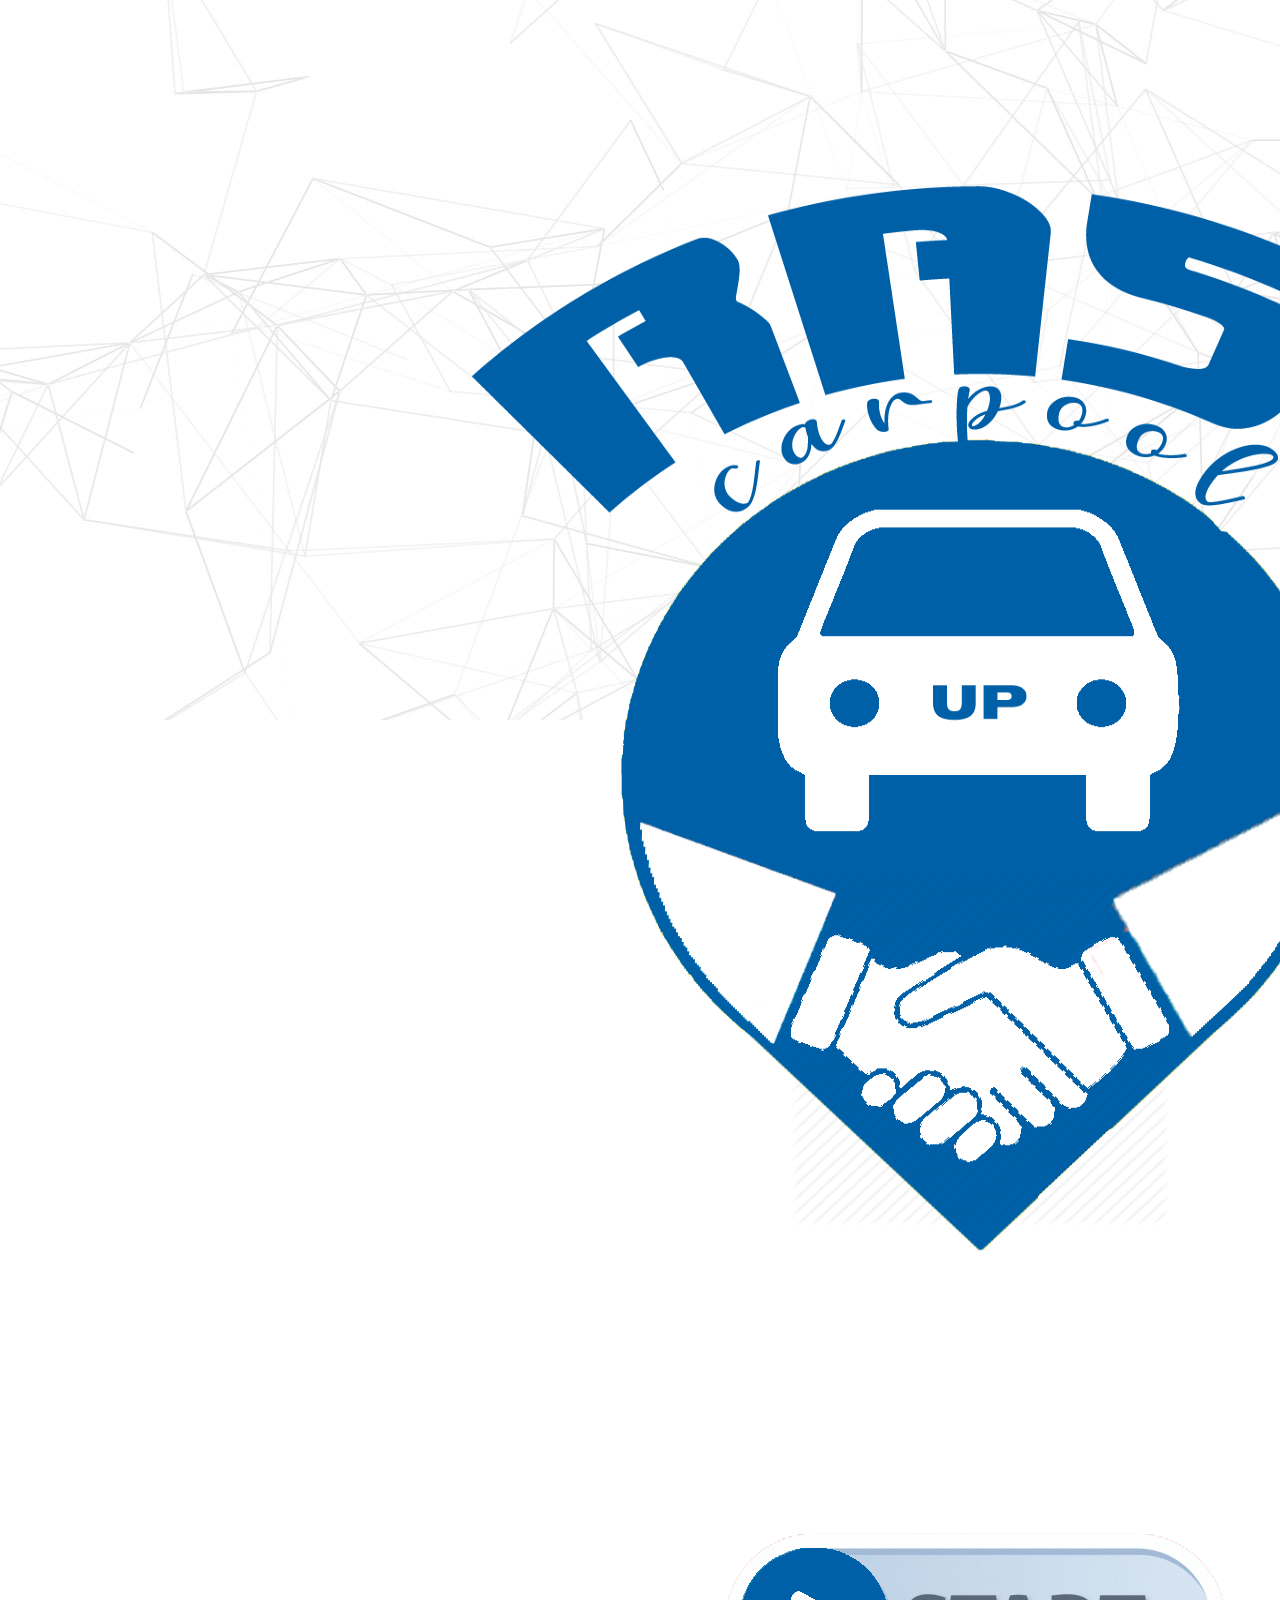
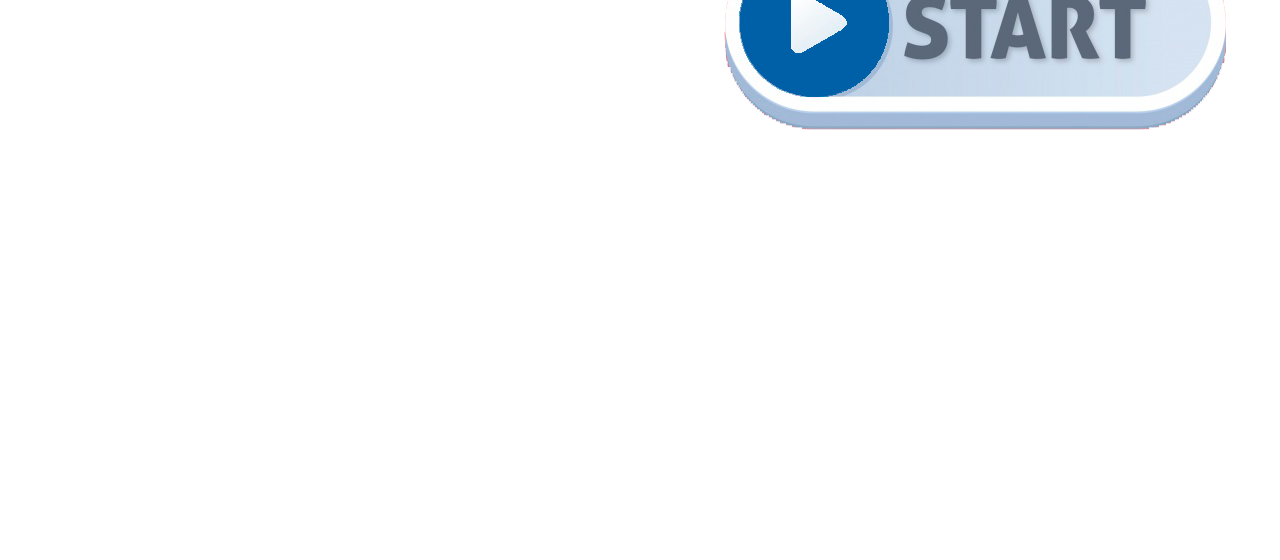
<file: index.html>
<!DOCTYPE html>
<html lang="en">
<head>
    <meta charset="UTF-8">
    <meta name="viewport" content="width=device-width, initial-scale=1.0">
    <meta http-equiv="X-UA-Compatible" content="ie=edge">
    <title>RasiPage</title>

    <link rel="stylesheet" href="rase11.css">
    
</head>
<body>
    <img id="logo" src="raisi logo.png">
    <a href="file:///C:/Users/usuariolab/Desktop/RASERING/rase2.html">
        <img src="botón de start.png">
    </a>

    
</body>
</html>
</file>
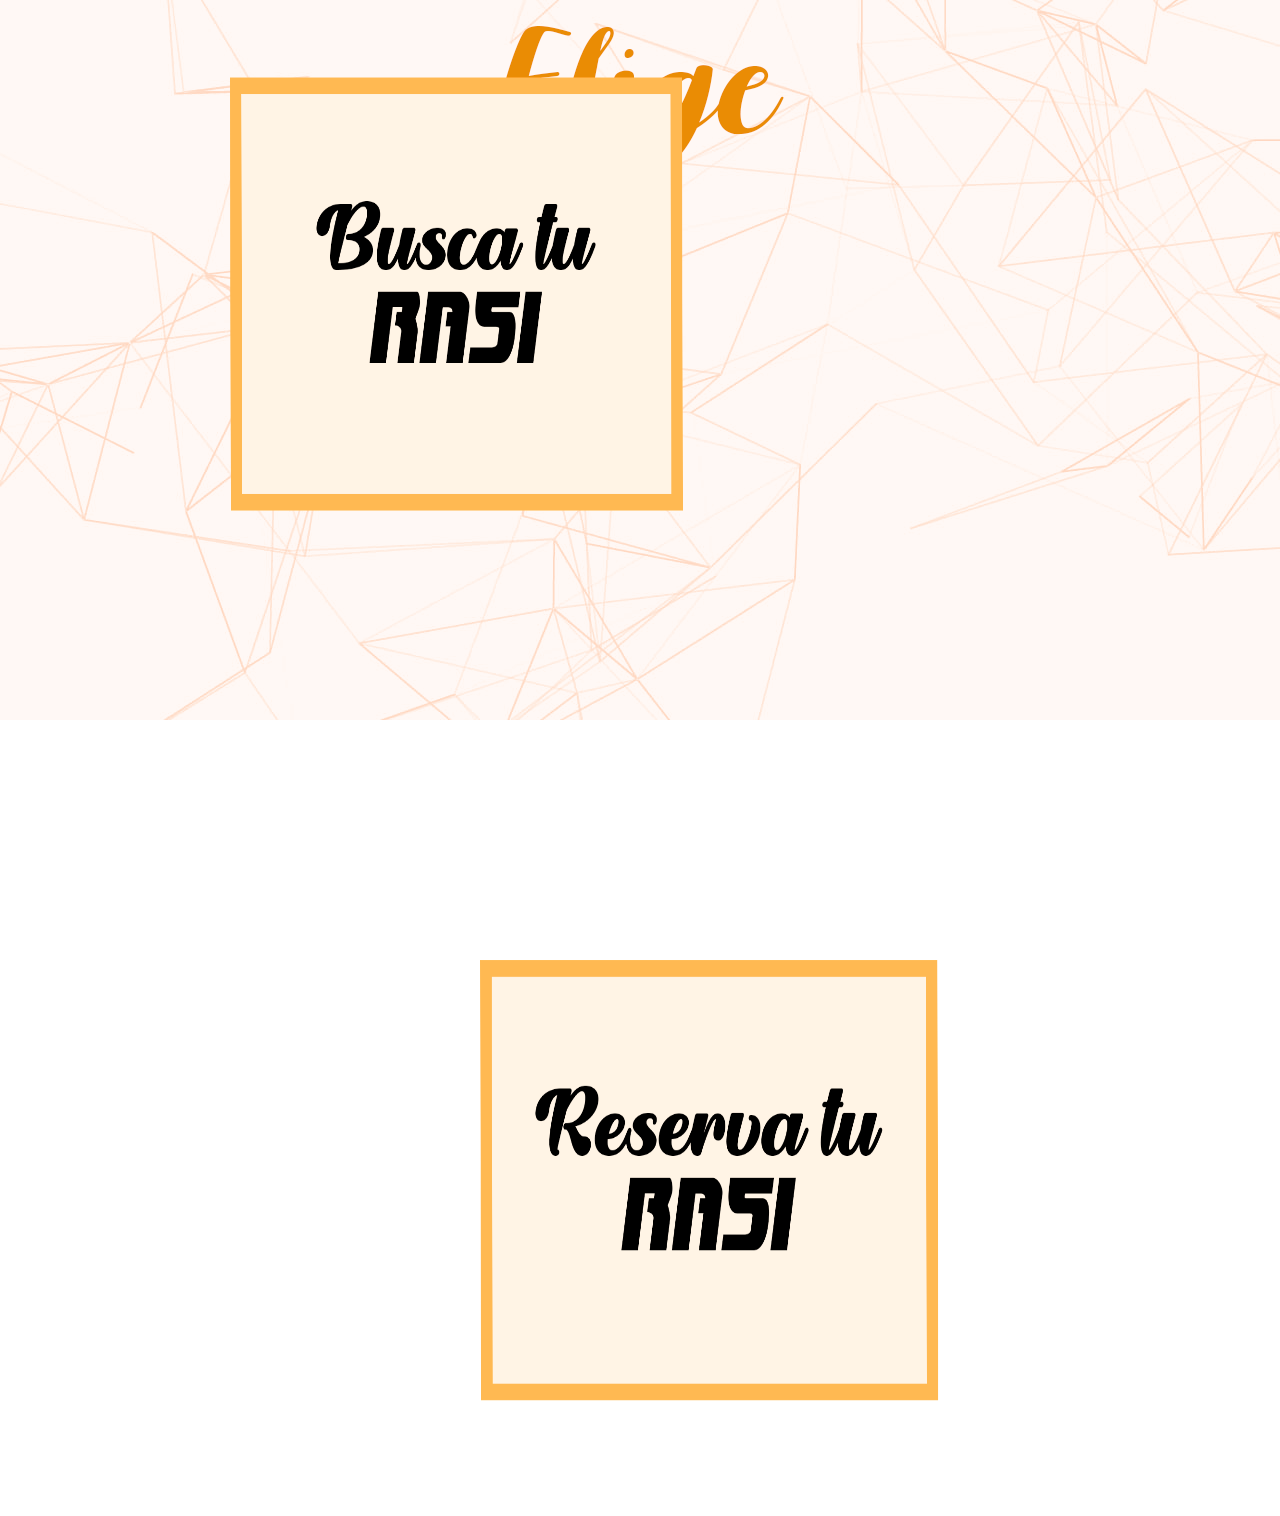
<file: rase10.html>
<!DOCTYPE html>
<html lang="en">
<head>
    <meta charset="UTF-8">
    <meta name="viewport" content="width=device-width, initial-scale=1.0">
    <meta http-equiv="X-UA-Compatible" content="ie=edge">
    <title>Document</title>

    <link rel="stylesheet" href="rase1010.css">

</head>
<body>
        <a href="C:\Users\usuariolab\Desktop\RASERING\rase12.html">
            <img class="buscar" src="busca tu rasi.png">
        </a>
        <a href="C:\Users\usuariolab\Desktop\RASERING\rase11.html">
            <img class="reservar" src="reserva tu rasi.png">
        </a>
</body>
</html>
</file>
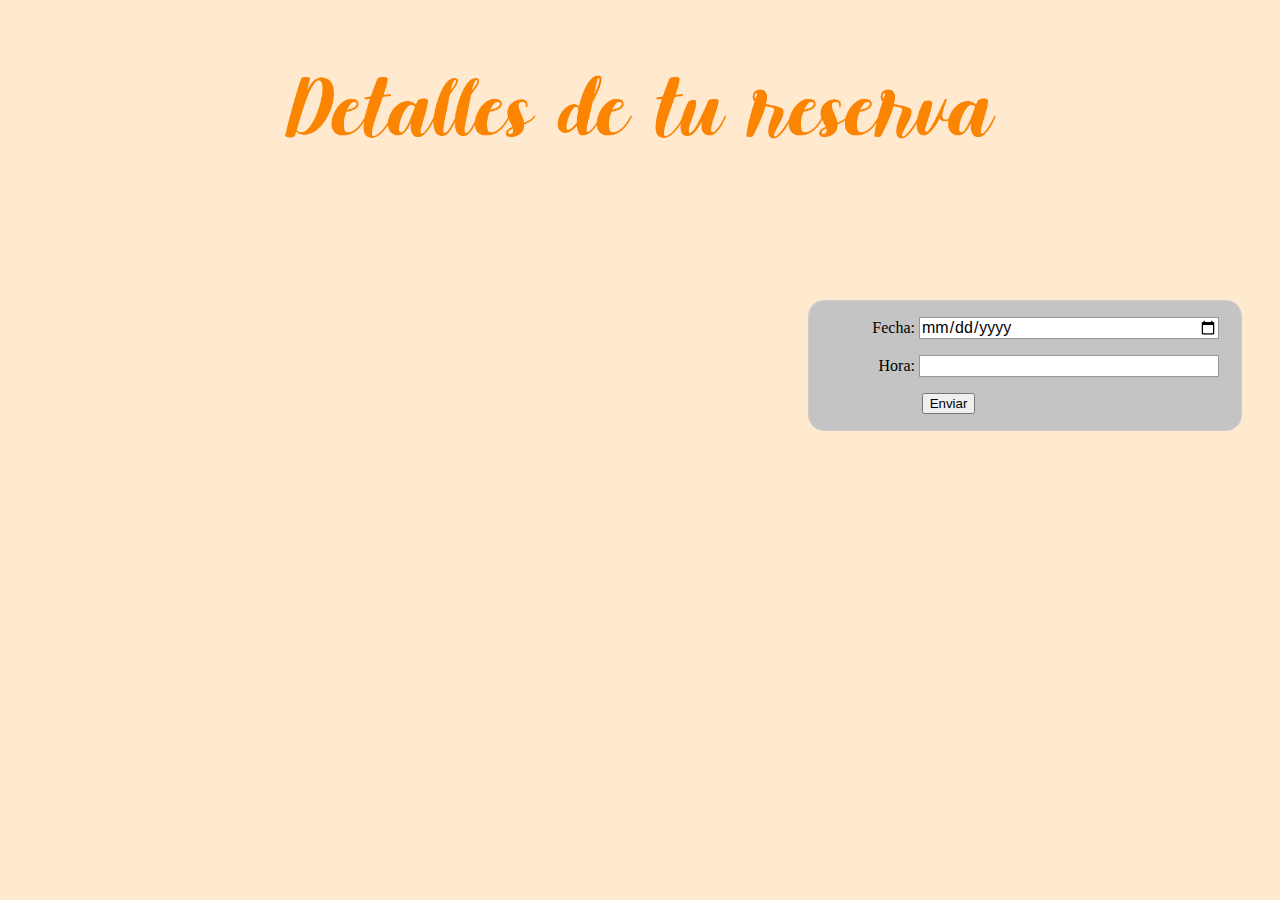
<file: rase11.html>
<!DOCTYPE html>
<html lang="en">
<head>
    <meta charset="UTF-8">
    <meta name="viewport" content="width=device-width, initial-scale=1.0">
    <meta http-equiv="X-UA-Compatible" content="ie=edge">
    <title>Document</title>

    <link rel="stylesheet" href="rase1111.css">

</head>
<body>
    <form action="rase5.html" method="post">
        <div>
        <label for="fec">Fecha:</label>
        <input type="date" id="fec" />
        
        </div>
        
        <div>
            <label for="hour">Hora:</label>
            <input type="datetime" id="hour" />
        </div>

        <div class="button">
                <button type="submit">Enviar</button>
        </div>
    </form>        
        <!--desde la 10-->
</body>
</html>
</file>
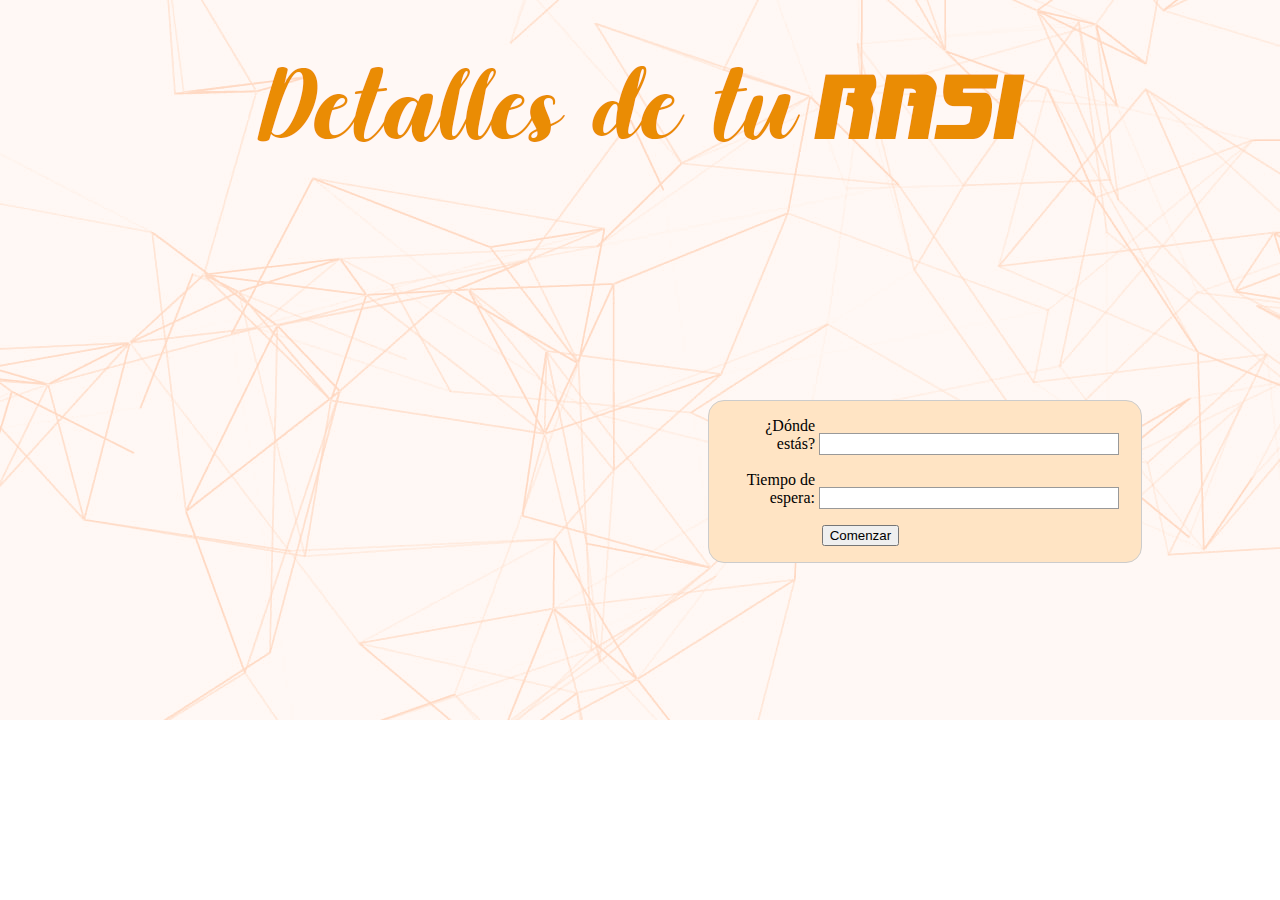
<file: rase12.html>
<!DOCTYPE html>
<html lang="en">
<head>
    <meta charset="UTF-8">
    <meta name="viewport" content="width=device-width, initial-scale=1.0">
    <meta http-equiv="X-UA-Compatible" content="ie=edge">
    <title>Document</title>

    <link rel="stylesheet" href="rase1212.css">

</head>
<body>
        <form action="rase7.html" method="post">

                <div>
                    <label for="pregunta">¿Dónde estás?</label>
                    <input type="text" id="pregunta" />
                    
                    </div>
                    
                    <div>
                        <label for="time">Tiempo de espera:</label>
                        <input type="datetime" id="time" />
                    </div>
    
                    <div class="button">
                        <button type="submit">Comenzar</button>
                    </div>
        
                   <!--botones direccionar al rasier9 siguienter-->
        
                
                    
        
            </form>
        
</body>
</html>
</file>
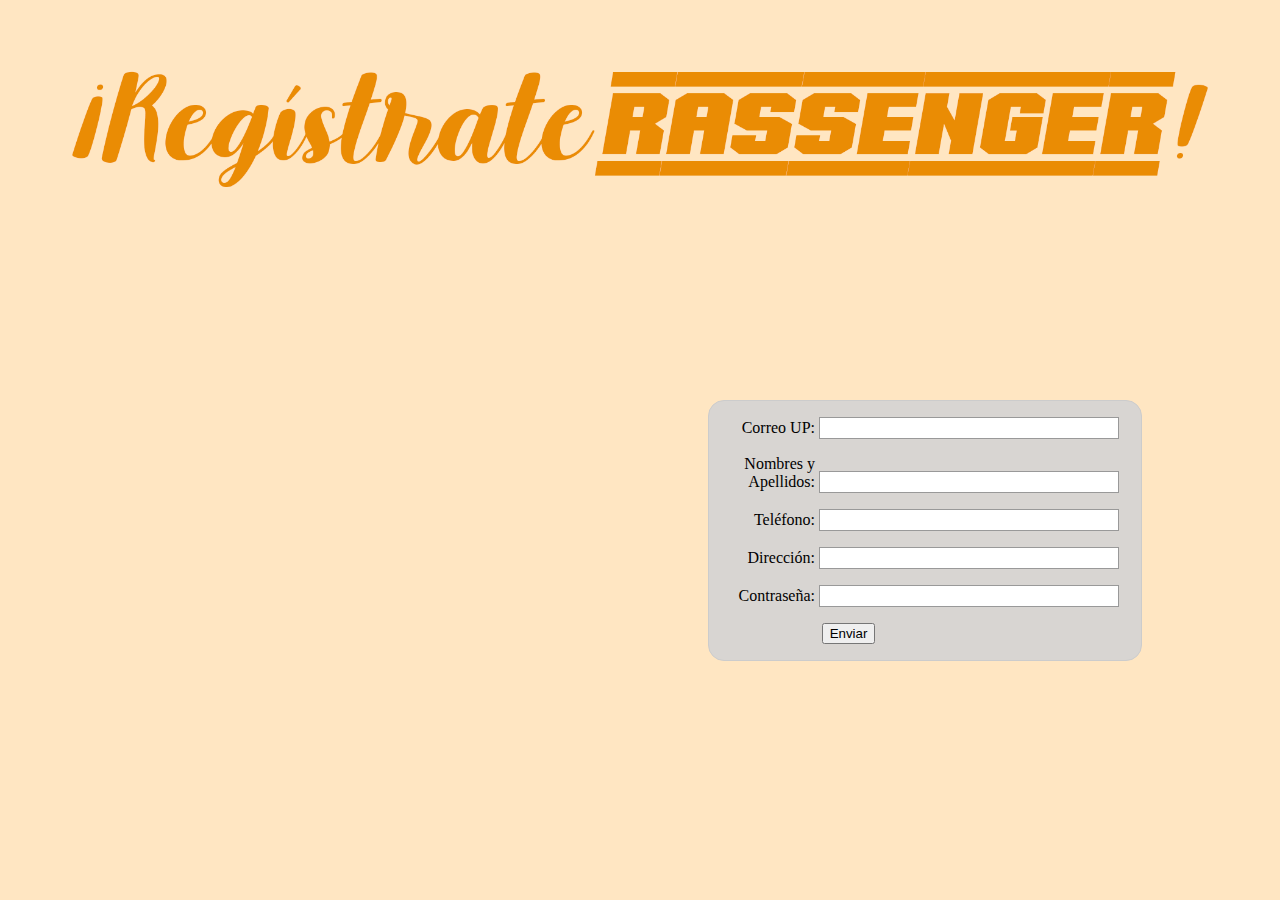
<file: rase13.html>
<!DOCTYPE html>
<html lang="en">
<head>
    <meta charset="UTF-8">
    <meta name="viewport" content="width=device-width, initial-scale=1.0">
    <meta http-equiv="X-UA-Compatible" content="ie=edge">
    <title>Document</title>

    <link rel="stylesheet" href="rase1313.css">

</head>

<body>
    
    <form action="rase5.html" method="post">

        <div>
            <label for="code">Correo UP:</label>
            <input type="text" id="correo" />
            
            </div>
            
            <div>
                <label for="name">Nombres y Apellidos:</label>
                <input type="text" id="name" />
            </div>

            <div>
                    <label for="telefono">Teléfono:</label>
                    <input type="text" id="telefono" />
            </div>

            <div>
                    <label for="direccion">Dirección:</label>
                    <input type="text" id="direccion" />
            </div>

            <div>
                    <label for="contraseña">Contraseña:</label>
                    <input type="text" id="contraseña" />
            </div>
            

            <div class="button">
                <button type="submit">Enviar</button>
            </div>

           <!--botones direccionar al rasier5 enviar-->

        
            

    </form>
</body>
</html>
</file>
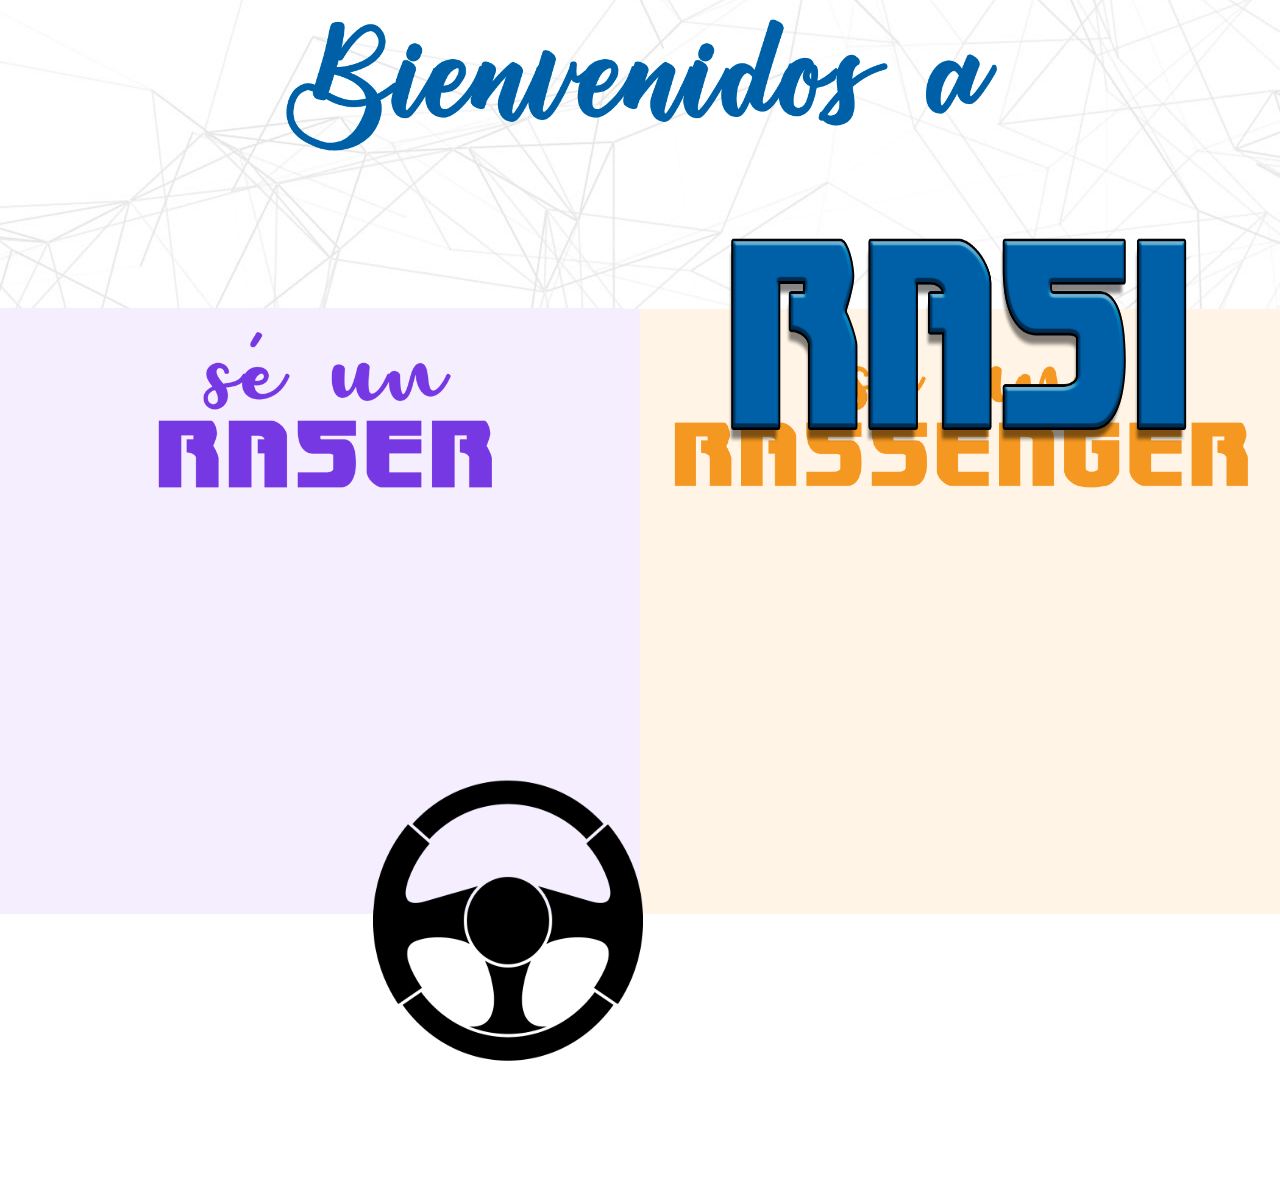
<file: rase2.html>
<!DOCTYPE html>
<html lang="en">
<head>
    <meta charset="UTF-8">
    <meta name="viewport" content="width=device-width, initial-scale=1.0">
    <meta http-equiv="X-UA-Compatible" content="ie=edge">
    <title>Document</title>

    <link rel="stylesheet" href="rase22.css">

</head>
<body>
    <a href="C:\Users\usuariolab\Desktop\RASERING\rase3.html">
        <img class="otrarasi" src="rasi botón.png">
    </a>
    <a href="C:\Users\usuariolab\Desktop\RASERING\rase4.html">
        <img class="timon" src="depositphotos_135108678-stock-illustration-car-steering-wheel-icon-simple.png">
    </a>
    <a href="C:\Users\usuariolab\Desktop\RASERING\rase5.html">
        <img id="asiento" src="rasssengerasi.png">
    </a>
    
</body>
</html>
</file>
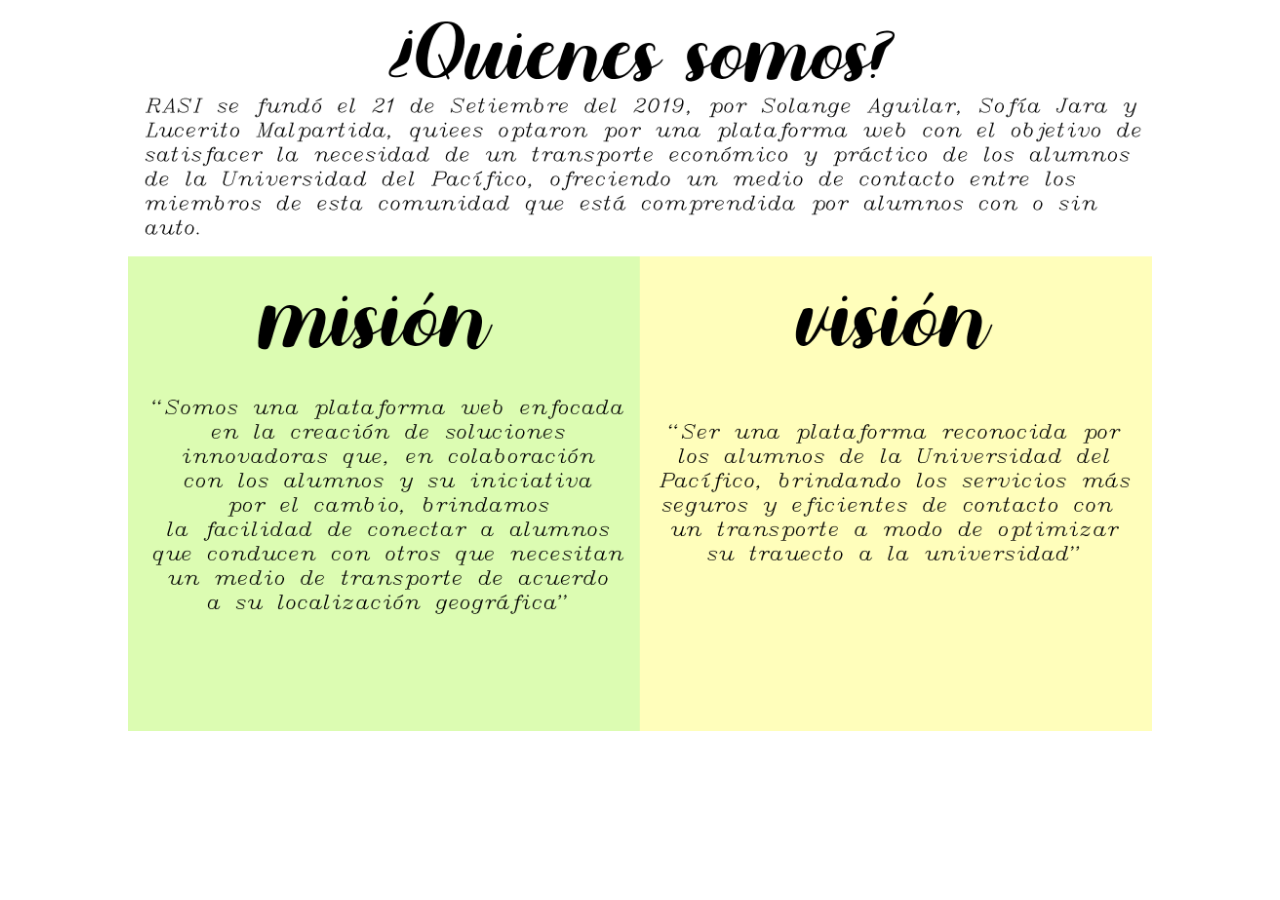
<file: rase3.html>
<!DOCTYPE html>
<html lang="en">
<head>
    <meta charset="UTF-8">
    <meta name="viewport" content="width=device-width, initial-scale=1.0">
    <meta http-equiv="X-UA-Compatible" content="ie=edge">
    <title>Document</title>

    <link rel="stylesheet" href="rase33.css">

</head>
<body>
    
</body>
</html>
</file>
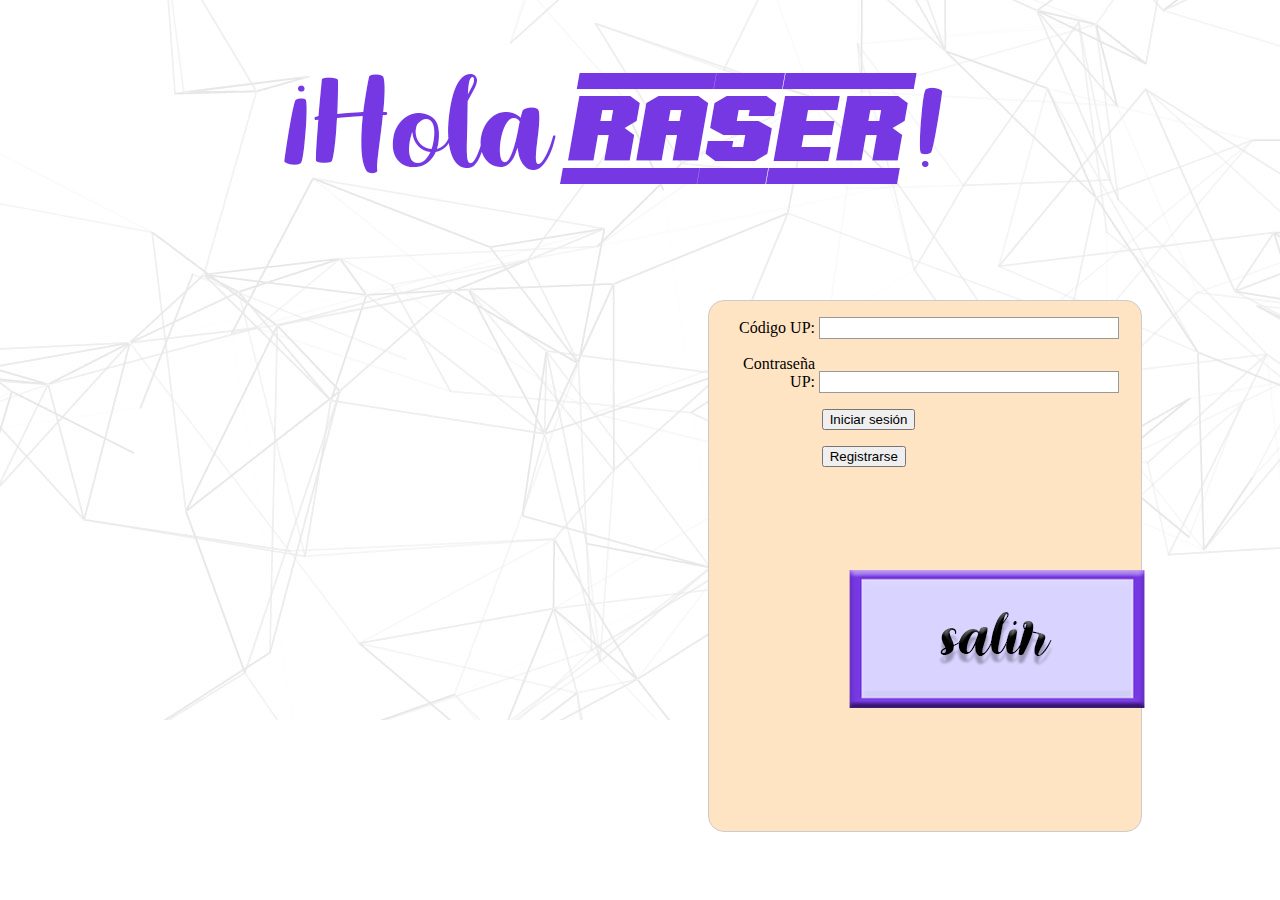
<file: rase4.html>
<!DOCTYPE html>
<html lang="en">
<head>
    <meta charset="UTF-8">
    <meta name="viewport" content="width=device-width, initial-scale=1.0">
    <meta http-equiv="X-UA-Compatible" content="ie=edge">
    <title>Document</title>

    <link rel="stylesheet" href="rase44.css">

</head>
<body>
        <form action="rase6.html" method="post">

            <div>
                <label for="code">Código UP:</label>
                <input type="text" id="code" />
                
                </div>
                
                <div>
                    <label for="contraseña">Contraseña UP:</label>
                    <input type="text" id="contraseña" />
                </div>
                
               
                <div class="button">
                    <button type="submit" >Iniciar sesión</button>
                </div>
            

                <div class="button">
                    <a href="rase8.html"> <button type="button">Registrarse</button> </a>
                </div>

                <a href="file:///C:/Users/usuariolab/Desktop/RASERING/rase2.html">
                    <img src="salir.png">
                </a>




        </form>

              
                

        

        
     
      
</body>
</html>
</file>
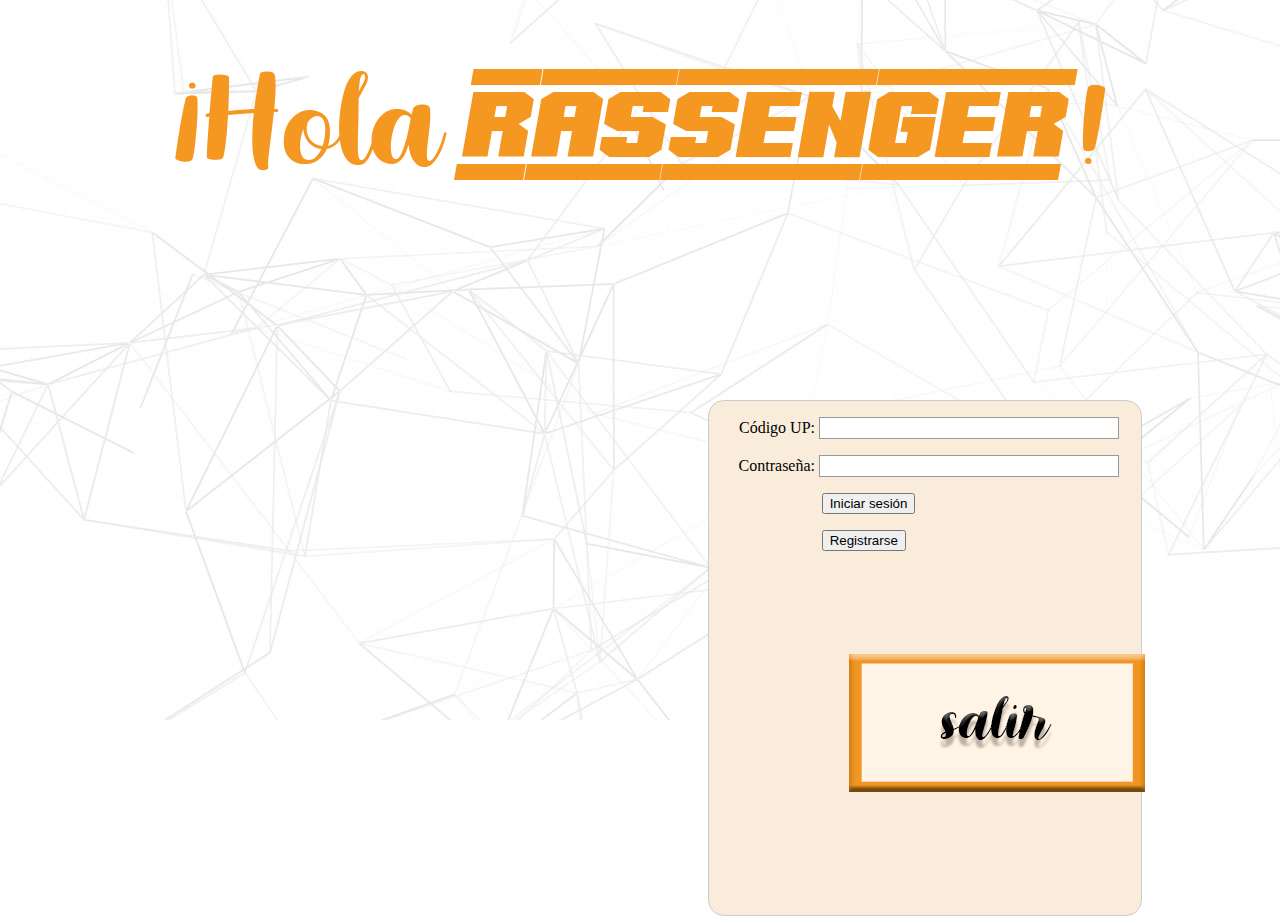
<file: rase5.html>
<!DOCTYPE html>
<html lang="en">
<head>
    <meta charset="UTF-8">
    <meta name="viewport" content="width=device-width, initial-scale=1.0">
    <meta http-equiv="X-UA-Compatible" content="ie=edge">
    <title>Document</title>

    <link rel="stylesheet" href="rase55.css">

</head>
<body>
        <form action="rase10.html" method="post">

            <div>
                <label for="code">Código UP:</label>
                <input type="text" id="correo" />
                
            </div>

            <div>
                    <label for="contraseña">Contraseña:</label>
                    <input type="text" id="contraseña" />
            </div>

            <div class="button">
                    <button type="submit">Iniciar sesión</button>
            </div>

            <div class="button">
                <a href="rase13.html"><button type="button">Registrarse</button></a>
            </div>

            <a href="file:///C:/Users/usuariolab/Desktop/RASERING/rase2.html">
                <img class="salirpass" src="sali rassenger.png">
            </a>

        </form>   
        <!--mandar al rase13-->




</body>
</html>
</file>
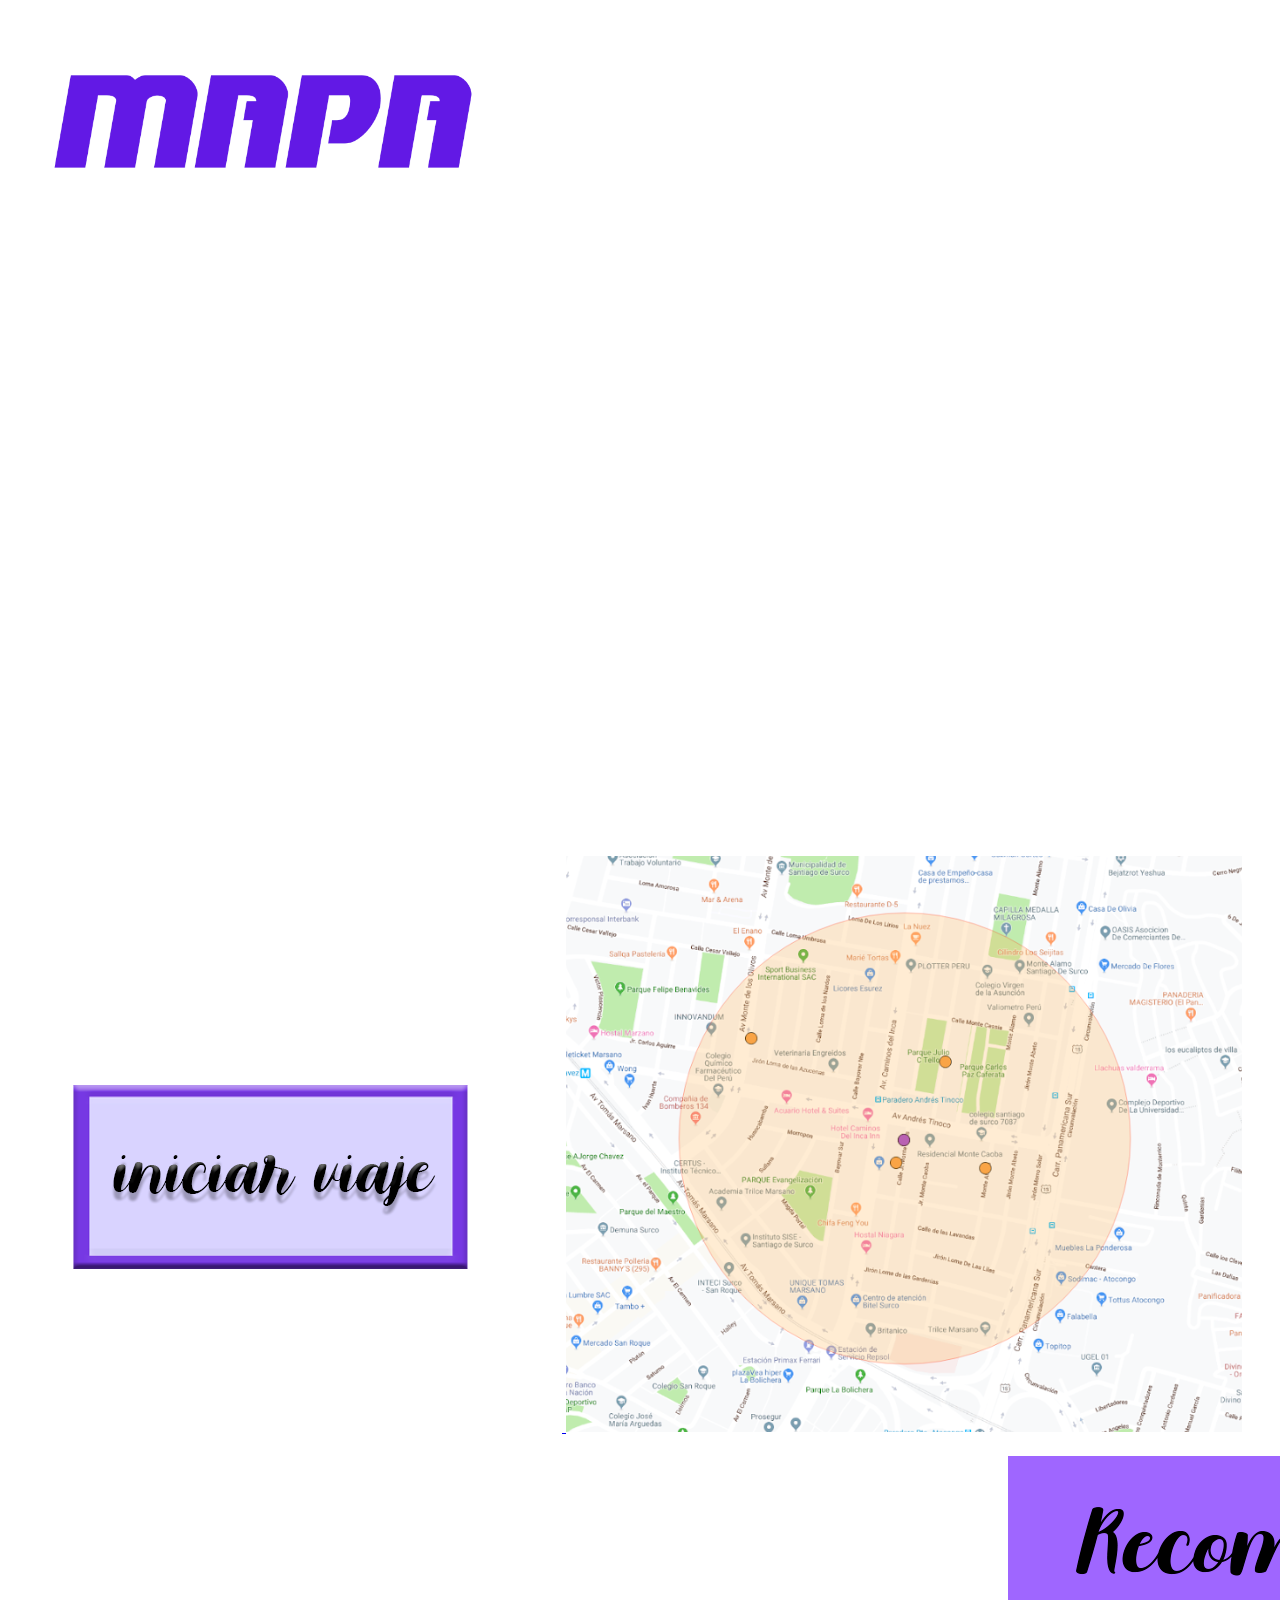
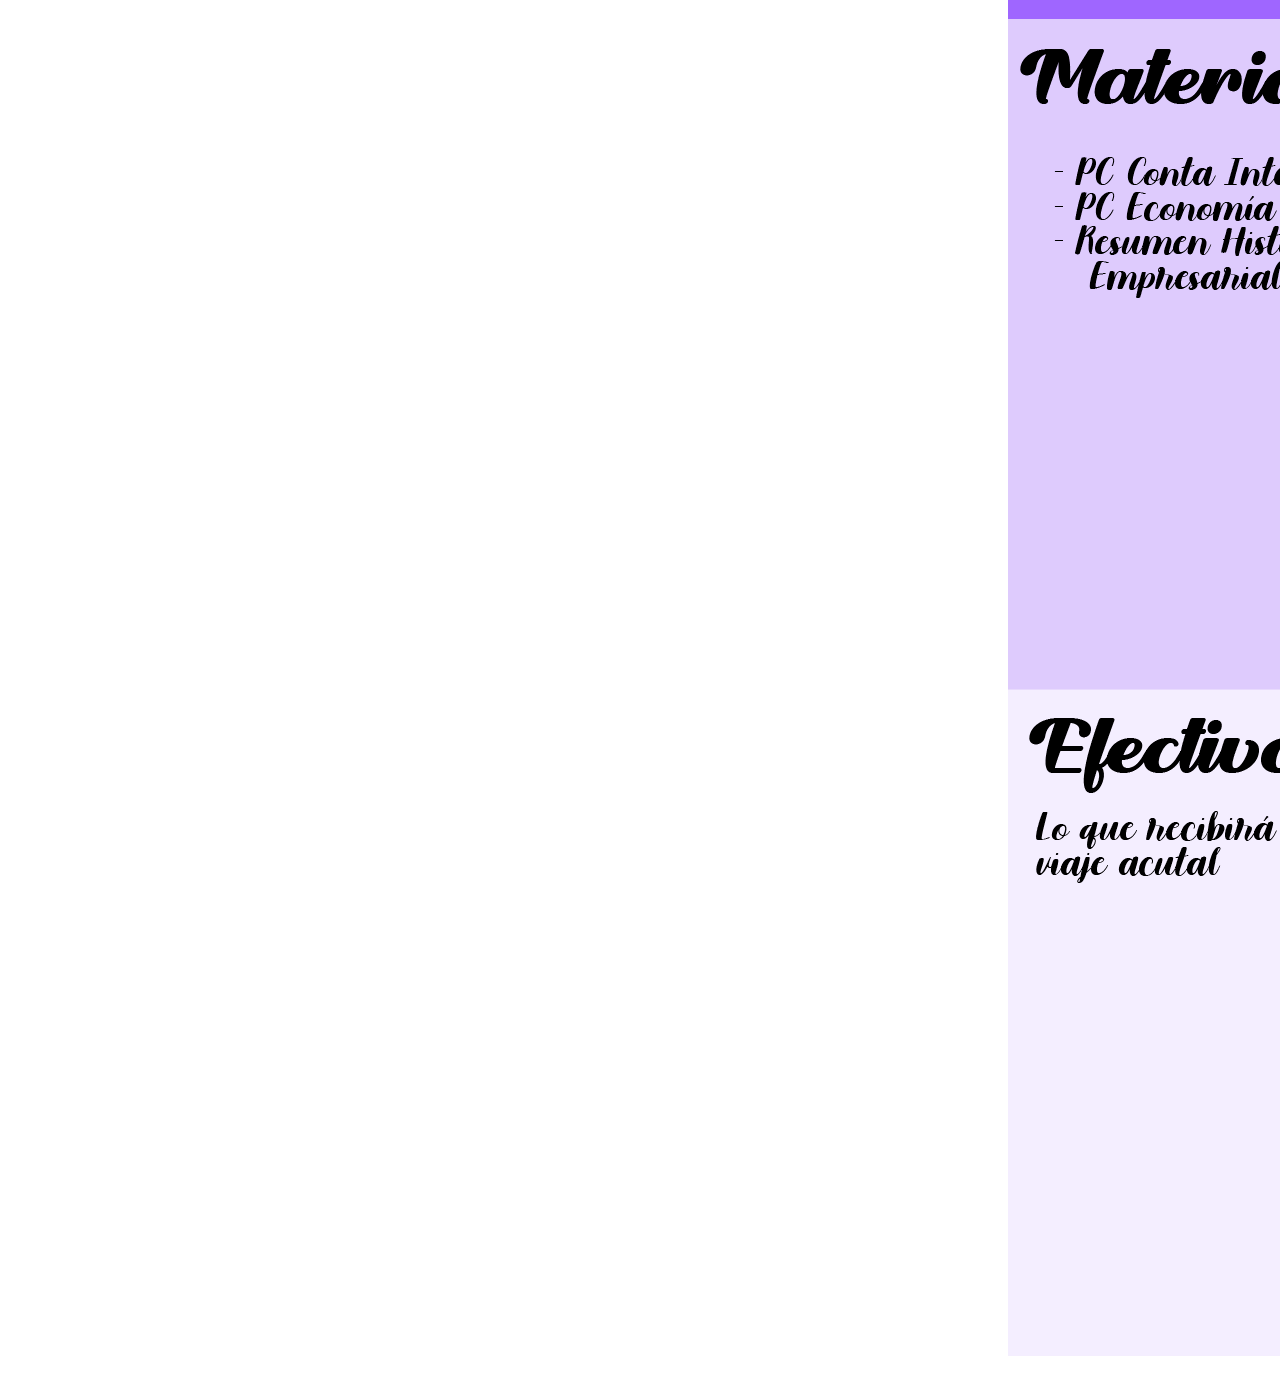
<file: rase6.html>
<!DOCTYPE html>
<html lang="en">
<head>
    <meta charset="UTF-8">
    <meta name="viewport" content="width=device-width, initial-scale=1.0">
    <meta http-equiv="X-UA-Compatible" content="ie=edge">
    <title>Document</title>

    <link rel="stylesheet" href="rase66.css">    

</head>
<body>
    
        <a href="C:\Users\usuariolab\Desktop\RASERING\rase7.html">
                <img id="inicviaje" src="iniciar viaje.png">
        </a>
        <img class="localizador" src="localizador.PNG">
        <img id="recompensa" src="recompensa.png">


</body>
</html>
</file>
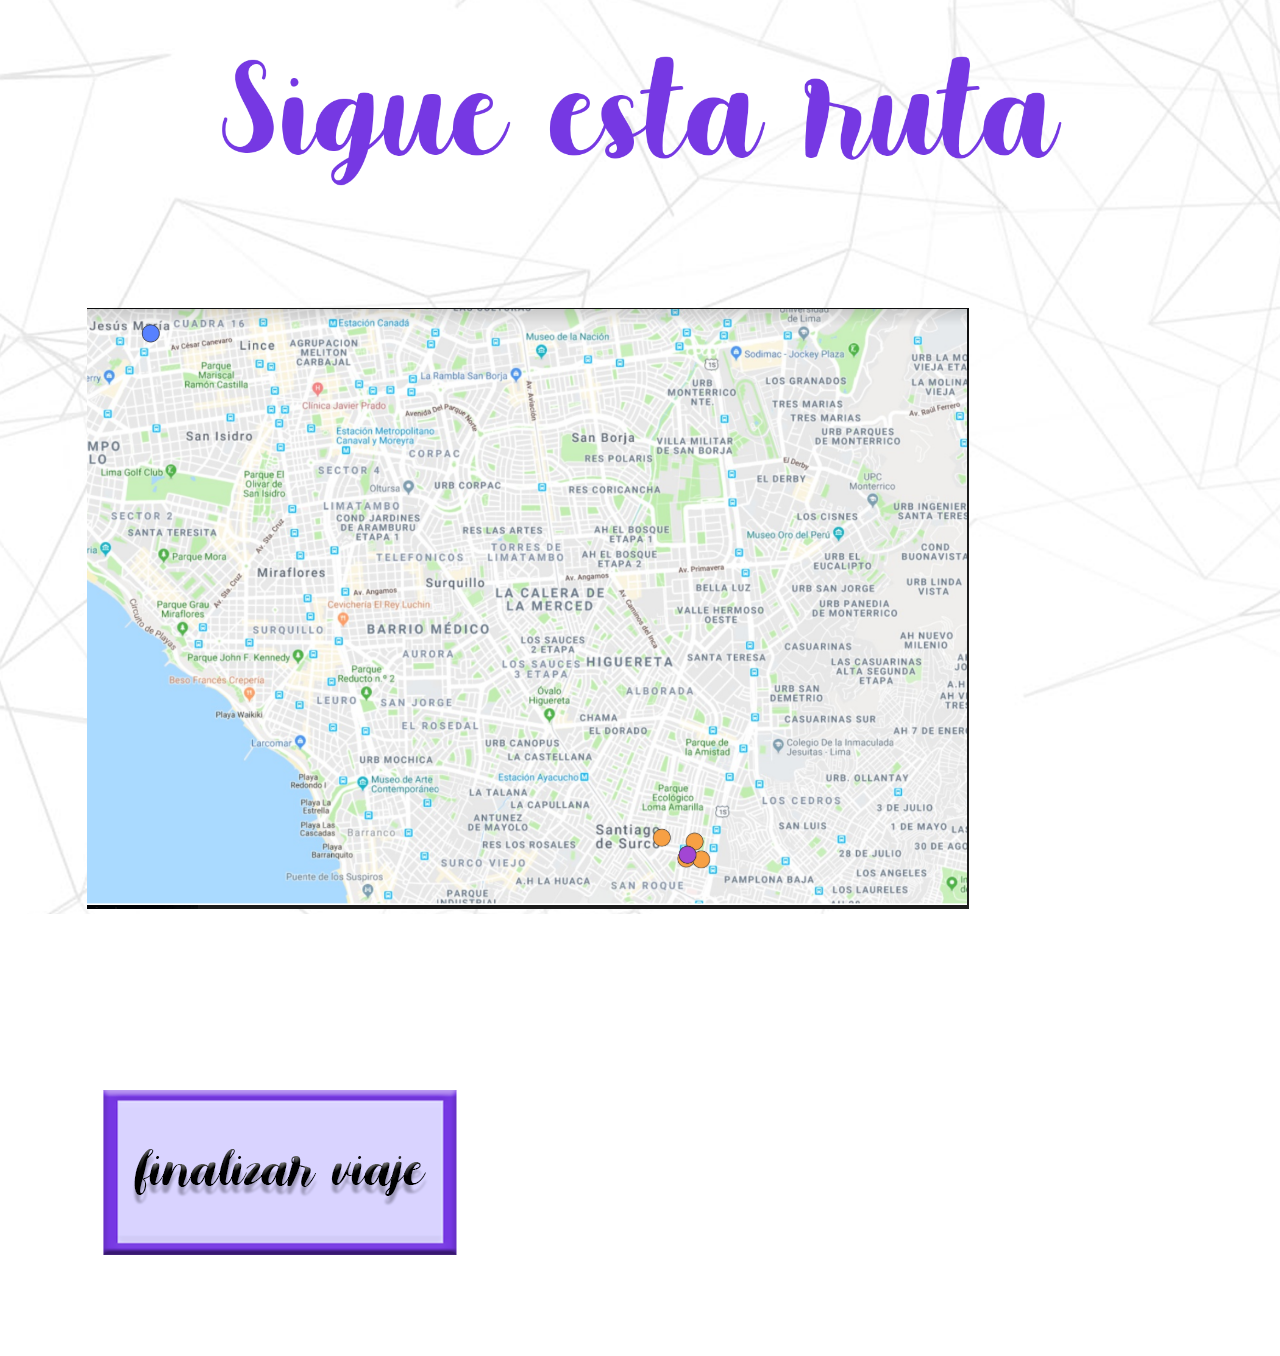
<file: rase7.html>
<!DOCTYPE html>
<html lang="en">
<head>
    <meta charset="UTF-8">
    <meta name="viewport" content="width=device-width, initial-scale=1.0">
    <meta http-equiv="X-UA-Compatible" content="ie=edge">
    <title>Document</title>

    <link rel="stylesheet" href="rase77.css">

</head>
<body>
    <img class="gps" src="wazemapa.PNG">

    <a href="C:\Users\usuariolab\Desktop\RASERING\rase4.html">
            <img class="finalizar" src="finalizar viahe.png">
        </a>
</body>
</html>
</file>
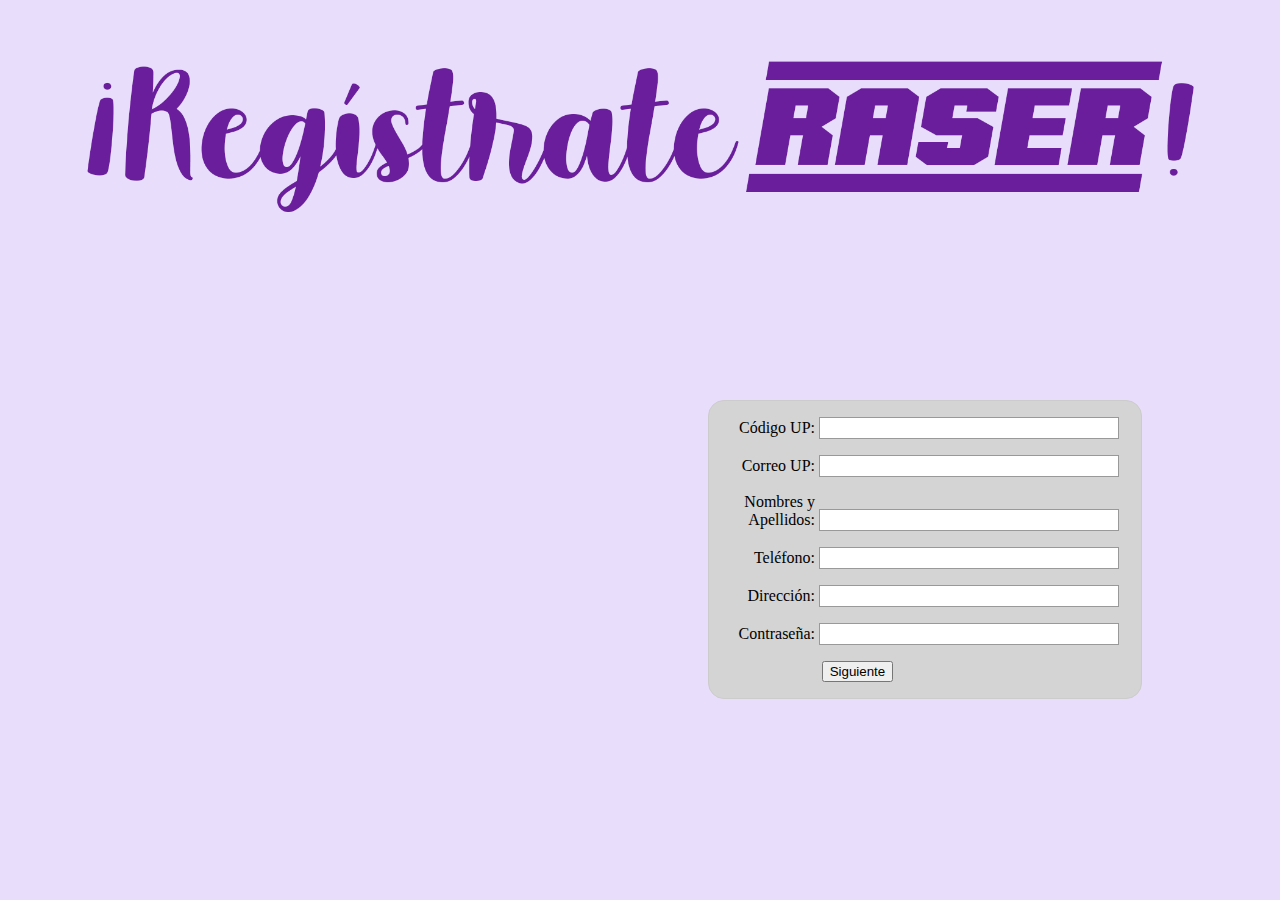
<file: rase8.html>
<!DOCTYPE html>
<html lang="en">
<head>
    <meta charset="UTF-8">
    <meta name="viewport" content="width=device-width, initial-scale=1.0">
    <meta http-equiv="X-UA-Compatible" content="ie=edge">
    <title>Document</title>

    <link rel="stylesheet" href="rase88.css">

</head>
<body>
    
   
    <form action="rase9.html" method="post">
        <div>
                <label for="code">Código UP:</label>
                <input type="text" id="code" />
                    
        </div>

        <div>
            <label for="code">Correo UP:</label>
            <input type="text" id="correo" />
            
            </div>
            
            <div>
                <label for="name">Nombres y Apellidos:</label>
                <input type="text" id="name" />
            </div>

            <div>
                    <label for="telefono">Teléfono:</label>
                    <input type="text" id="telefono" />
            </div>

            <div>
                    <label for="direccion">Dirección:</label>
                    <input type="text" id="direccion" />
            </div>

            <div>
                    <label for="contraseña">Contraseña:</label>
                    <input type="text" id="contraseña" />
            </div>
            

            <div class="button">
                <button type="submit">Siguiente</button>
            </div>

           <!--botones direccionar al rasier9 siguienter-->

        
            

    </form>



</body>
</html>
</file>
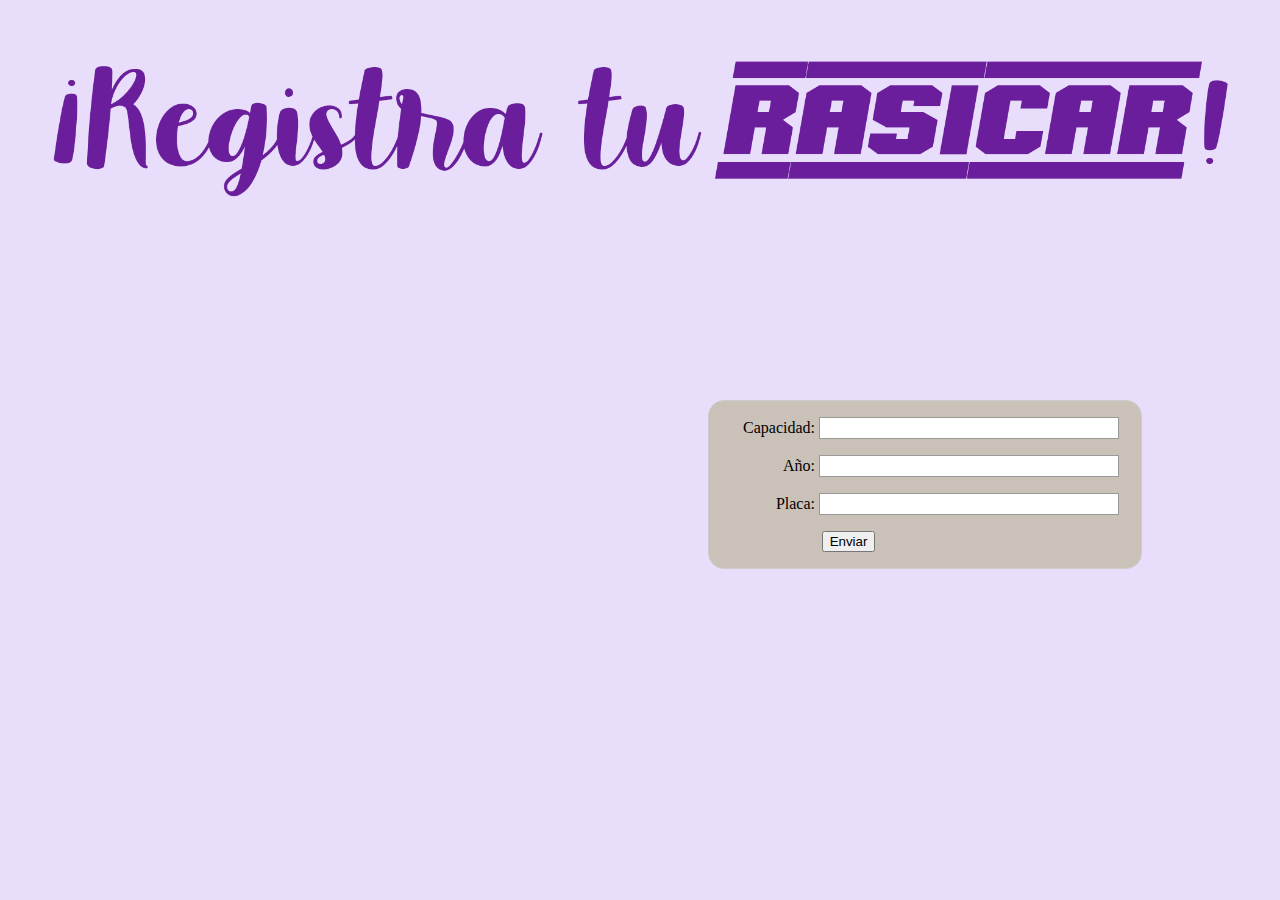
<file: rase9.html>
<!DOCTYPE html>
<html lang="en">
<head>
    <meta charset="UTF-8">
    <meta name="viewport" content="width=device-width, initial-scale=1.0">
    <meta http-equiv="X-UA-Compatible" content="ie=edge">
    <title>Document</title>

    <link rel="stylesheet" href="rase99.css">

    <script src="rase.js"></script>

</head>
<body>
        
        <form action="rase4.html" method="post">
    
            <div>
                <label for="capacidad">Capacidad:</label>
                <input type="number" id="capacidad" />
                
                </div>
                
                <div>
                    <label for="año">Año:</label>
                    <input type="number" id="año" />
                </div>
    
                <div>
                        <label for="placa">Placa:</label>
                        <input type="text" id="placa" />
                </div>

                <div class="button">
                        <button type="submit">Enviar</button>
                </div>
        
                <!--botones direccionar al rasier4 enviar-->

        </form>       
</body>
</html>
</file>
<file: rase11.css>
#logo{
    margin: 1px 100px 1px 200px;
    width: 1500px; height: 1500px;
    
}

img{
    margin: 0px 100px 400px 700px;
}

body{
    background: url(fondo-blanco.jpg) no-repeat center top; 
    min-height: 100%;
    background-size: 100%;
}
</file>
<file: rase1010.css>
.buscar{
    margin: 36px 38px 78px 200px;
    width: 500px; height: 500px;
    
}

.reservar{
    margin: 300px 38px 78px 450px;
    width: 500px; height: 500px;
}

body{
    background: url(elige\ rassenger.png) no-repeat center top; 
    min-height: 100%;
    background-size: 100%;
 }
</file>
<file: rase1111.css>
body{
   background: url(detalles\ de\ tu\ reservea.png) no-repeat center top; 
   min-height: 100%;
   background-size: 100%;
}



form {
    /* Sólo para centrar el formulario a la página */
    margin: 300px 38px 78px 800px;
    width: 400px;
    /* Para ver el borde del formulario */
    padding: 1em;
    border: 1px solid #CCC;
    border-radius: 1em;
    background-color: rgb(196, 196, 196);
 
 }
 
 form div + div {
    margin-top: 1em;
 }
 
 label {
    /* Para asegurarse que todos los labels tienen el mismo tamaño y están alineados correctamente */
    display: inline-block;
    width: 90px;
    text-align: right;
 }
 
 input, textarea {
    /* Para asegurarse de que todos los campos de texto tienen las mismas propiedades de fuente
       Por defecto, las areas de texto tienen una fuente con monospace */
    font: 1em sans-serif;
 
    /* Para darle el mismo tamaño a todos los campos de texto */
    width: 300px;
    -moz-box-sizing: border-box;
    box-sizing: border-box;
 
    /* Para armonizar el look&feel del borde en los campos de texto */
    border: 1px solid #999;
 }
 
 input:focus, textarea:focus {
    /* Para dar un pequeño destaque en elementos activos*/
    border-color: #000;
 }
 
 textarea {
    /* Para alinear campos de texto multilínea con sus labels */
    vertical-align: top;
 
    /* Para dar suficiente espacio para escribir texto */
    height: 5em;
 
    /* Para permitir a los usuarios cambiar el tamaño de cualquier textarea verticalmente
        No funciona en todos los navegadores */
    resize: vertical;
 }
 
 .button {
    /* Para posicionar los botones a la misma posición que los campos de texto */
    padding-left: 90px; /* mismo tamaño a todos los elementos label */
 }
 button {
    /* Este margen extra representa aproximadamente el mismo espacio que el espacio
       entre los labels y sus campos de texto */
    margin-left: .5em;
 }
</file>
<file: rase1212.css>
body{
    background: url(detalles\ de\ tu\ rasi.png) no-repeat center top; 
    min-height: 100%;
    background-size: 100%;
 }


 form {
    /* Sólo para centrar el formulario a la página */
    margin: 400px 50px 0px 700px;
    width: 400px;
    /* Para ver el borde del formulario */
    padding: 1em;
    border: 1px solid #CCC;
    border-radius: 1em;
    background-color: bisque;
 
 }
 
 form div + div {
    margin-top: 1em;
 }
 
 label {
    /* Para asegurarse que todos los labels tienen el mismo tamaño y están alineados correctamente */
    display: inline-block;
    width: 90px;
    text-align: right;
 }
 
 input, textarea {
    /* Para asegurarse de que todos los campos de texto tienen las mismas propiedades de fuente
       Por defecto, las areas de texto tienen una fuente con monospace */
    font: 1em sans-serif;
 
    /* Para darle el mismo tamaño a todos los campos de texto */
    width: 300px;
    -moz-box-sizing: border-box;
    box-sizing: border-box;
 
    /* Para armonizar el look&feel del borde en los campos de texto */
    border: 1px solid #999;
 }
 
 input:focus, textarea:focus {
    /* Para dar un pequeño destaque en elementos activos*/
    border-color: #000;
 }
 
 textarea {
    /* Para alinear campos de texto multilínea con sus labels */
    vertical-align: top;
 
    /* Para dar suficiente espacio para escribir texto */
    height: 5em;
 
    /* Para permitir a los usuarios cambiar el tamaño de cualquier textarea verticalmente
        No funciona en todos los navegadores */
    resize: vertical;
 }
 
 .button {
    /* Para posicionar los botones a la misma posición que los campos de texto */
    padding-left: 90px; /* mismo tamaño a todos los elementos label */
 }
 button {
    /* Este margen extra representa aproximadamente el mismo espacio que el espacio
       entre los labels y sus campos de texto */
    margin-left: .5em;
 }
</file>
<file: rase1313.css>
body{
   background: url(registro\ rassenger.png) no-repeat center top; 
   min-height: 100%;
   background-size: 100%;
}



form {
    /* Sólo para centrar el formulario a la página */
    margin: 400px 50px 0px 700px;
    width: 400px;
    /* Para ver el borde del formulario */
    padding: 1em;
    border: 1px solid #CCC;
    border-radius: 1em;
    background-color: rgb(216, 213, 210);
 
 }
 
 form div + div {
    margin-top: 1em;
 }
 
 label {
    /* Para asegurarse que todos los labels tienen el mismo tamaño y están alineados correctamente */
    display: inline-block;
    width: 90px;
    text-align: right;
 }
 
 input, textarea {
    /* Para asegurarse de que todos los campos de texto tienen las mismas propiedades de fuente
       Por defecto, las areas de texto tienen una fuente con monospace */
    font: 1em sans-serif;
 
    /* Para darle el mismo tamaño a todos los campos de texto */
    width: 300px;
    -moz-box-sizing: border-box;
    box-sizing: border-box;
 
    /* Para armonizar el look&feel del borde en los campos de texto */
    border: 1px solid #999;
 }
 
 input:focus, textarea:focus {
    /* Para dar un pequeño destaque en elementos activos*/
    border-color: #000;
 }
 
 textarea {
    /* Para alinear campos de texto multilínea con sus labels */
    vertical-align: top;
 
    /* Para dar suficiente espacio para escribir texto */
    height: 5em;
 
    /* Para permitir a los usuarios cambiar el tamaño de cualquier textarea verticalmente
        No funciona en todos los navegadores */
    resize: vertical;
 }
 
 .button {
    /* Para posicionar los botones a la misma posición que los campos de texto */
    padding-left: 90px; /* mismo tamaño a todos los elementos label */
 }
 button {
    /* Este margen extra representa aproximadamente el mismo espacio que el espacio
       entre los labels y sus campos de texto */
    margin-left: .5em;
 }
</file>
<file: rase22.css>
body{
    background: url(background\ raser\ y\ rassenger.png) no-repeat center top; 
    min-height: 100%;
    background-size: 100%;
}

#asiento{
    margin: -1000px 50px 0px 1300px;
    width: 300px; height: 300px;

}

.timon{
    margin: 300px 800px 90px 350px;
    width: 300px; height: 300px;

}



.otrarasi{
    margin: 200px 8px 9px 700px;
    width: 500px; height: 250px;

}
</file>
<file: rase33.css>
body{
    background: url(quiénes\ somos.png) no-repeat center top; 
    min-height: 100%;
    background-size: 80%;
 }
</file>
<file: rase44.css>
body{
   background: url(hola\ raser.png) no-repeat center top; 
   min-height: 100%;
   background-size: 100%;
}





form {
    /* Sólo para centrar el formulario a la página */
    margin: 300px 50px 0px 700px;
    width: 400px;
    /* Para ver el borde del formulario */
    padding: 1em;
    border: 1px solid #CCC;
    border-radius: 1em;
    background-color: bisque;
 
 }
 
 form div + div {
    margin-top: 1em;
 }
 
 label {
    /* Para asegurarse que todos los labels tienen el mismo tamaño y están alineados correctamente */
    display: inline-block;
    width: 90px;
    text-align: right;
 }
 
 input, textarea {
    /* Para asegurarse de que todos los campos de texto tienen las mismas propiedades de fuente
       Por defecto, las areas de texto tienen una fuente con monospace */
    font: 1em sans-serif;
 
    /* Para darle el mismo tamaño a todos los campos de texto */
    width: 300px;
    -moz-box-sizing: border-box;
    box-sizing: border-box;
 
    /* Para armonizar el look&feel del borde en los campos de texto */
    border: 1px solid #999;
 }
 
 input:focus, textarea:focus {
    /* Para dar un pequeño destaque en elementos activos*/
    border-color: #000;
 }
 
 textarea {
    /* Para alinear campos de texto multilínea con sus labels */
    vertical-align: top;
 
    /* Para dar suficiente espacio para escribir texto */
    height: 5em;
 
    /* Para permitir a los usuarios cambiar el tamaño de cualquier textarea verticalmente
        No funciona en todos los navegadores */
    resize: vertical;
 }
 
 .button {
    /* Para posicionar los botones a la misma posición que los campos de texto */
    padding-left: 90px; /* mismo tamaño a todos los elementos label */
 }
 button {
    /* Este margen extra representa aproximadamente el mismo espacio que el espacio
       entre los labels y sus campos de texto */
    margin-left: .5em;
 }
</file>
<file: rase55.css>
body{
   background: url(hola\ rassenger.png) no-repeat center top; 
   min-height: 100%;
   background-size: 100%;
}





form {
    /* Sólo para centrar el formulario a la página */
    margin: 400px 50px 0px 700px;
    width: 400px;
    /* Para ver el borde del formulario */
    padding: 1em;
    border: 1px solid #CCC;
    border-radius: 1em;
    background-color: #faecdb;
 
 }
 
 form div + div {
    margin-top: 1em;
 }
 
 label {
    /* Para asegurarse que todos los labels tienen el mismo tamaño y están alineados correctamente */
    display: inline-block;
    width: 90px;
    text-align: right;
 }
 
 input, textarea {
    /* Para asegurarse de que todos los campos de texto tienen las mismas propiedades de fuente
       Por defecto, las areas de texto tienen una fuente con monospace */
    font: 1em sans-serif;
 
    /* Para darle el mismo tamaño a todos los campos de texto */
    width: 300px;
    -moz-box-sizing: border-box;
    box-sizing: border-box;
 
    /* Para armonizar el look&feel del borde en los campos de texto */
    border: 1px solid #999;
 }
 
 input:focus, textarea:focus {
    /* Para dar un pequeño destaque en elementos activos*/
    border-color: #000;
 }
 
 textarea {
    /* Para alinear campos de texto multilínea con sus labels */
    vertical-align: top;
 
    /* Para dar suficiente espacio para escribir texto */
    height: 5em;
 
    /* Para permitir a los usuarios cambiar el tamaño de cualquier textarea verticalmente
        No funciona en todos los navegadores */
    resize: vertical;
 }
 
 .button {
    /* Para posicionar los botones a la misma posición que los campos de texto */
    padding-left: 90px; /* mismo tamaño a todos los elementos label */
 }
 button {
    /* Este margen extra representa aproximadamente el mismo espacio que el espacio
       entre los labels y sus campos de texto */
    margin-left: .5em;
 }
</file>
<file: rase66.css>
body{
    background: url(mapa\ heading.png) no-repeat center top; 
    min-height: 100%;
    background-size: 100%;
 }
#recompensa{
    padding: 20px 20px 20px 1000px;
    width: 100; height: 400;
}
.localizador{
    padding: 400px 20px 80px -10px;
}
#inicviaje{
    margin: 1000px 20px 80px -10px;
}
</file>
<file: rase77.css>
.gps{
    margin: 300px 90px 87px 79px;
}

body{
    background: url(sigue\ esta\ ruta.png) no-repeat center top; 
    min-height: 100%;
    background-size: 100%;
 }
</file>
<file: rase88.css>
form {
    /* Sólo para centrar el formulario a la página */
    margin: 400px 50px 0px 700px;
    width: 400px;
    /* Para ver el borde del formulario */
    padding: 1em;
    border: 1px solid #CCC;
    border-radius: 1em;
    background-color: rgb(212, 212, 212);
 
 }
 
 form div + div {
    margin-top: 1em;
 }
 
 label {
    /* Para asegurarse que todos los labels tienen el mismo tamaño y están alineados correctamente */
    display: inline-block;
    width: 90px;
    text-align: right;
 }
 
 input, textarea {
    /* Para asegurarse de que todos los campos de texto tienen las mismas propiedades de fuente
       Por defecto, las areas de texto tienen una fuente con monospace */
    font: 1em sans-serif;
 
    /* Para darle el mismo tamaño a todos los campos de texto */
    width: 300px;
    -moz-box-sizing: border-box;
    box-sizing: border-box;
 
    /* Para armonizar el look&feel del borde en los campos de texto */
    border: 1px solid #999;
 }
 
 input:focus, textarea:focus {
    /* Para dar un pequeño destaque en elementos activos*/
    border-color: #000;
 }
 
 textarea {
    /* Para alinear campos de texto multilínea con sus labels */
    vertical-align: top;
 
    /* Para dar suficiente espacio para escribir texto */
    height: 5em;
 
    /* Para permitir a los usuarios cambiar el tamaño de cualquier textarea verticalmente
        No funciona en todos los navegadores */
    resize: vertical;
 }
 
 .button {
    /* Para posicionar los botones a la misma posición que los campos de texto */
    padding-left: 90px; /* mismo tamaño a todos los elementos label */
 }
 button {
    /* Este margen extra representa aproximadamente el mismo espacio que el espacio
       entre los labels y sus campos de texto */
    margin-left: .5em;
 }

 body{
   background: url(registro\ raser.png) no-repeat center top; 
   min-height: 100%;
   background-size: 100%;
}
</file>
<file: rase99.css>
body{
   background: url(registro\ rasicar.png) no-repeat center top; 
   min-height: 100%;
   background-size: 100%;
}



form {
    /* Sólo para centrar el formulario a la página */
    margin: 400px 50px 0px 700px;
    width: 400px;
    /* Para ver el borde del formulario */
    padding: 1em;
    border: 1px solid #CCC;
    border-radius: 1em;
    background-color: rgb(202, 194, 184);
 
 }
 
 form div + div {
    margin-top: 1em;
 }
 
 label {
    /* Para asegurarse que todos los labels tienen el mismo tamaño y están alineados correctamente */
    display: inline-block;
    width: 90px;
    text-align: right;
 }
 
 input, textarea {
    /* Para asegurarse de que todos los campos de texto tienen las mismas propiedades de fuente
       Por defecto, las areas de texto tienen una fuente con monospace */
    font: 1em sans-serif;
 
    /* Para darle el mismo tamaño a todos los campos de texto */
    width: 300px;
    -moz-box-sizing: border-box;
    box-sizing: border-box;
 
    /* Para armonizar el look&feel del borde en los campos de texto */
    border: 1px solid #999;
 }
 
 input:focus, textarea:focus {
    /* Para dar un pequeño destaque en elementos activos*/
    border-color: #000;
 }
 
 textarea {
    /* Para alinear campos de texto multilínea con sus labels */
    vertical-align: top;
 
    /* Para dar suficiente espacio para escribir texto */
    height: 5em;
 
    /* Para permitir a los usuarios cambiar el tamaño de cualquier textarea verticalmente
        No funciona en todos los navegadores */
    resize: vertical;
 }
 
 .button {
    /* Para posicionar los botones a la misma posición que los campos de texto */
    padding-left: 90px; /* mismo tamaño a todos los elementos label */
 }
 button {
    /* Este margen extra representa aproximadamente el mismo espacio que el espacio
       entre los labels y sus campos de texto */
    margin-left: .5em;
 }
</file>
